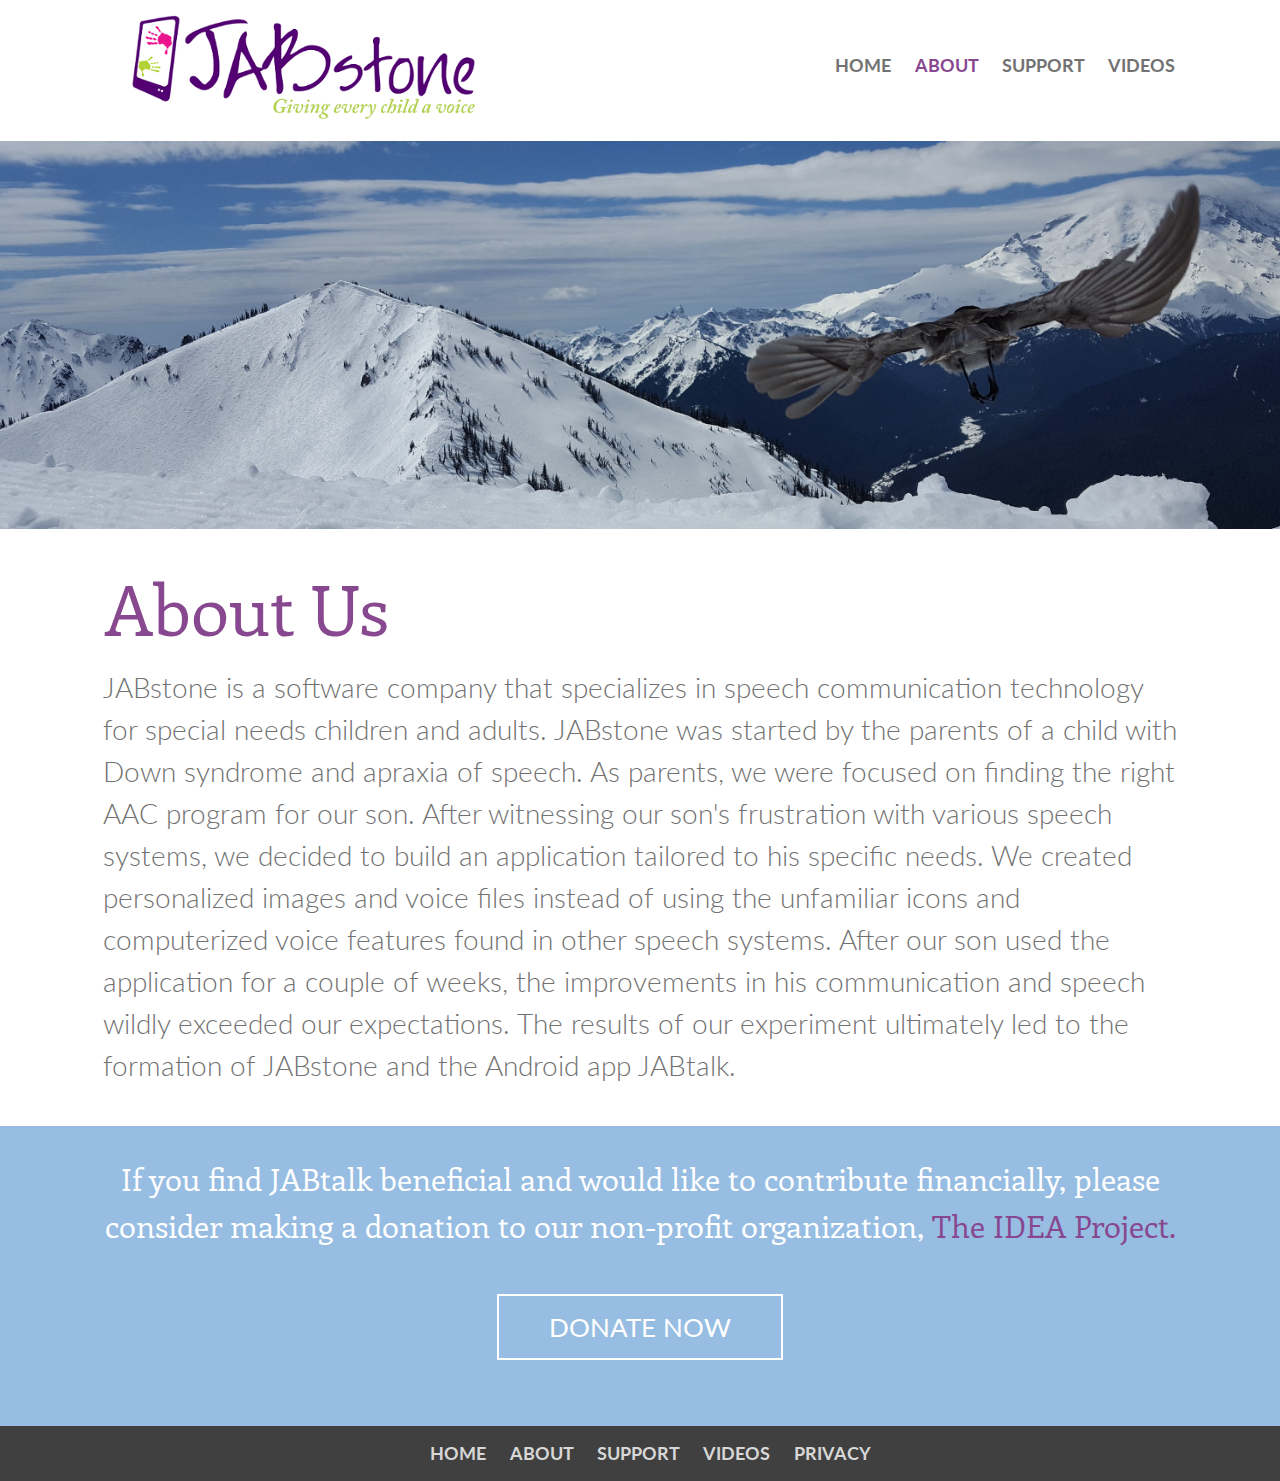
<file: about.html>
<!DOCTYPE html>
<html lang="en">
    <head>
        <link rel="stylesheet" type='text/css' href="https://fonts.googleapis.com/css?family=Enriqueta:400,700|Lato:400,300,700">
        <link href="https://fonts.googleapis.com/css?family=Dancing+Script" rel="stylesheet">
        <meta charset="utf-8">
        <meta name="viewport" content="width=device-width, initial-scale=1">
        <title>About: JABstone</title>
        <link rel="stylesheet" type='text/css' href="css/bootstrap.min.css">
        <link rel="stylesheet" type='text/css' href="css/jabstone.css">
        
        <script>
          (function(i,s,o,g,r,a,m){i['GoogleAnalyticsObject']=r;i[r]=i[r]||function(){
          (i[r].q=i[r].q||[]).push(arguments)},i[r].l=1*new Date();a=s.createElement(o),
          m=s.getElementsByTagName(o)[0];a.async=1;a.src=g;m.parentNode.insertBefore(a,m)
          })(window,document,'script','//www.google-analytics.com/analytics.js','ga');

          ga('create', 'UA-21662723-1', 'auto');
          ga('send', 'pageview');

        </script>        
    </head>
    <body>
        <div class="container-fluid idea-container">
            <div class="row header">
                <div class="col-md-3 header-logo-container">
                    <a href="index.html">
                        <img class="header-logo" alt="JABstone Logo" src="images/web-logo.png" />
                    </a>
                </div>
                <div class="col-md-7 header-menu-container">
                    <div class="header-menu text-uppercase idea-gray">
                        <span><a href="index.html">Home</a></span>            
                        <span class="idea-purple"><a href="about.html">About</a></span>            
                        <span><a href="support.html">Support</a></span>   
                        <span><a href="videos.html">Videos</a></span>                                    
                    </div>
                </div>
            </div>
                        
            <div class="row">
                <div class="col-md-12" style="margin-top: 20px; padding: 0px;">
                    <img class="img-responsive" alt="About Us" src="images/about.jpg"/>
                </div>
            </div>
                        
            <div class="row text-left">
                <div class="col-md-6 idea-purple section-header">
                    <h1>About Us</h1>
                </div>                
            </div>            
            <div class="row text-left">
                <div class="col-md-12">
                    <p>JABstone is a software company that specializes in speech communication technology 
                        for special needs children and adults. JABstone was started by the parents of a 
                        child with Down syndrome and apraxia of speech. As parents, we were focused on finding the 
                        right AAC program for our son. After witnessing our son's frustration with 
                        various speech systems, we decided to build an application tailored to his specific
                        needs. We created personalized images and voice files instead of using the unfamiliar 
                        icons and computerized voice features found in other speech systems. After our son used 
                        the application for a couple of weeks, the improvements in his communication and 
                        speech wildly exceeded our expectations. The results of our experiment ultimately led 
                        to the formation of JABstone and the Android app JABtalk.
                    </p>     
              
                </div>
            </div>    

            <div class="row text-center section-donate" style="margin-top: 30px">
                <div class="col-md-12 idea-white">
                    <p>If you find JABtalk beneficial and would like to contribute financially, please 
                        consider making a donation to our non-profit organization, <a href="https://theideaproject.org" target="_blank"> <span style="color: #88488f;">The IDEA Project.</span></a>
                    </p>
                </div>
            </div> 
            
            <div class="row text-center section-donate">
                <div class="col-md-12" style="margin: 50px 0px 80px 0px">
                        <a href="https://theideaproject.org/donate.html" target="_blank">
                        <span class="text-uppercase button-learn-more-white">Donate Now</span>
                    </a>
                </div>
            </div>  
            
            
            <!-- Footer section -->
            <div class="row text-center section-footer">
                    <div class="col-md-12 footer-menu">
                        <div class="text-uppercase">
                            <span><a href="index.html">Home</a></span>
                            <span><a href="about.html">About</a></span>
                            <span><a href="support.html">Support</a></span>    
                            <span><a href="videos.html">Videos</a></span>  
                            <span><a href="privacy.html">Privacy</a></span>                                       
                        </div>
                    </div>           
                </div>
        </div>
    </body>
</html>
</file>
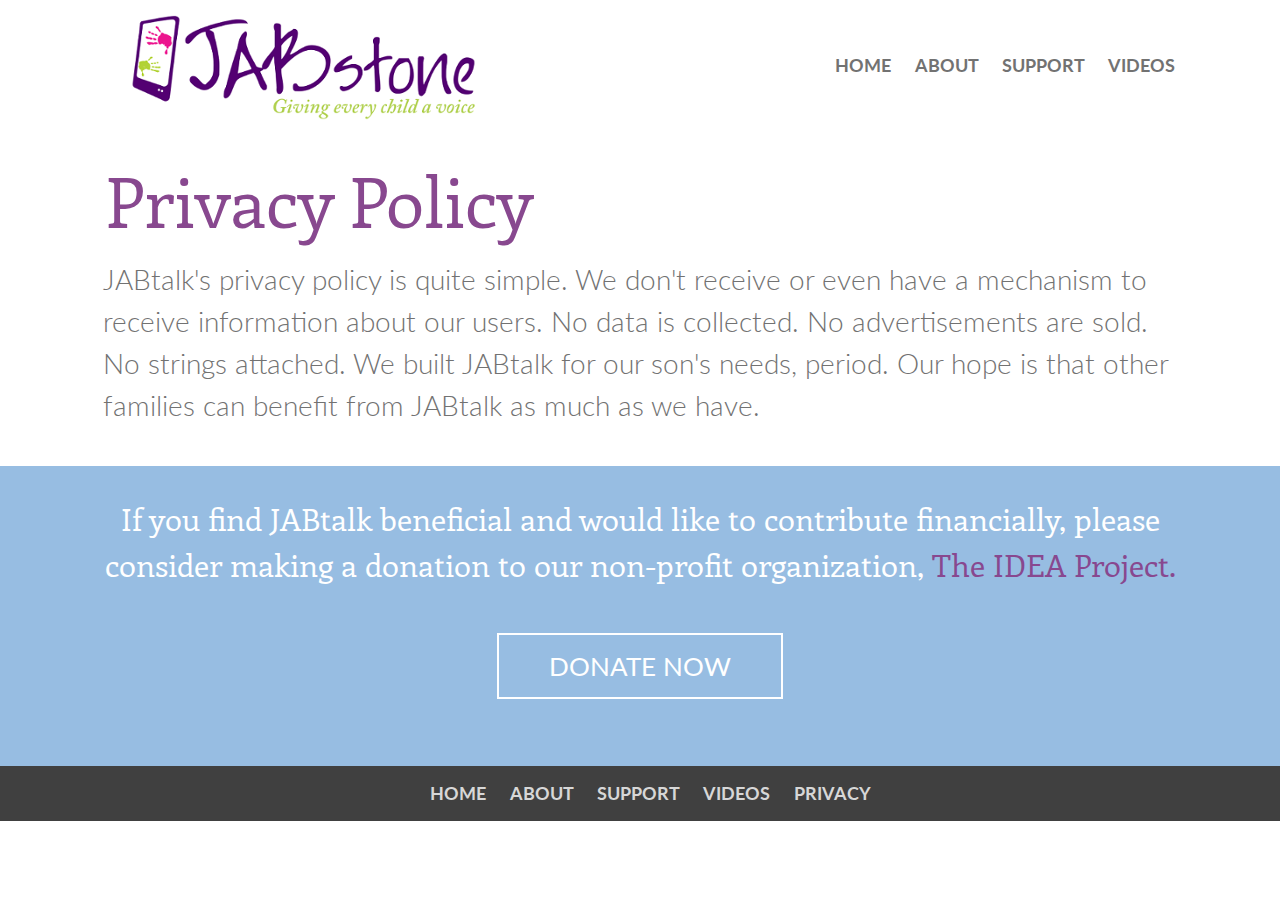
<file: privacy.html>
<!DOCTYPE html>
<html lang="en">
    <head>
        <link rel="stylesheet" type='text/css' href="https://fonts.googleapis.com/css?family=Enriqueta:400,700|Lato:400,300,700">
        <meta charset="utf-8">
        <meta name="viewport" content="width=device-width, initial-scale=1">
        <title>Privacy: JABstone</title>
        <link rel="stylesheet" type='text/css' href="css/bootstrap.min.css">
        <link rel="stylesheet" type='text/css' href="css/jabstone.css">
        
        <script>
          (function(i,s,o,g,r,a,m){i['GoogleAnalyticsObject']=r;i[r]=i[r]||function(){
          (i[r].q=i[r].q||[]).push(arguments)},i[r].l=1*new Date();a=s.createElement(o),
          m=s.getElementsByTagName(o)[0];a.async=1;a.src=g;m.parentNode.insertBefore(a,m)
          })(window,document,'script','//www.google-analytics.com/analytics.js','ga');

          ga('create', 'UA-21662723-1', 'auto');
          ga('send', 'pageview');

        </script>        
    </head>
    <body>
        <div class="container-fluid idea-container">
            <div class="row header">
                <div class="col-md-3 header-logo-container">
                    <a href="index.html">
                        <img class="header-logo" alt="JABstone Logo" src="images/web-logo.png" />
                    </a>
                </div>
                <div class="col-md-7 header-menu-container">
                    <div class="header-menu text-uppercase idea-gray">
                        <span><a href="index.html">Home</a></span>            
                        <span><a href="about.html">About</a></span>            
                        <span><a href="support.html">Support</a></span>   
                        <span><a href="videos.html">Videos</a></span>                                
                    </div>
                </div>
            </div>                    
                        
            <div class="row text-left">
                <div class="col-md-6 idea-purple section-header">
                    <h1>Privacy Policy</h1>
                </div>                
            </div>            
            <div class="row text-left">
                <div class="col-md-12">
                    <p>
                        JABtalk's privacy policy is quite simple. We don't receive or even have a mechanism to receive information about our users.
                        No data is collected. No advertisements are sold. No strings attached. We built JABtalk for our son's needs, period. Our
                        hope is that other families can benefit from JABtalk as much as we have. 
                    </p>                     
                </div>
            </div>    

            <div class="row text-center section-donate" style="margin-top: 30px">
                <div class="col-md-12 idea-white">
                    <p>If you find JABtalk beneficial and would like to contribute financially, please 
                        consider making a donation to our non-profit organization, <a href="https://theideaproject.org" target="_blank"> <span style="color: #88488f;">The IDEA Project.</span></a>
                    </p>
                </div>
            </div> 
                
            <div class="row text-center section-donate">
                <div class="col-md-12" style="margin: 50px 0px 80px 0px">
                        <a href="https://theideaproject.org/donate.html" target="_blank">
                        <span class="text-uppercase button-learn-more-white">Donate Now</span>
                    </a>
                </div>
            </div>  
            
            <!-- Footer section -->
            <div class="row text-center section-footer">
                    <div class="col-md-12 footer-menu">
                        <div class="text-uppercase">
                            <span><a href="index.html">Home</a></span>
                            <span><a href="about.html">About</a></span>
                            <span><a href="support.html">Support</a></span>    
                            <span><a href="videos.html">Videos</a></span>  
                            <span><a href="privacy.html">Privacy</a></span>                                       
                        </div>
                    </div>           
                </div>
        </div>
    </body>
</html>
</file>
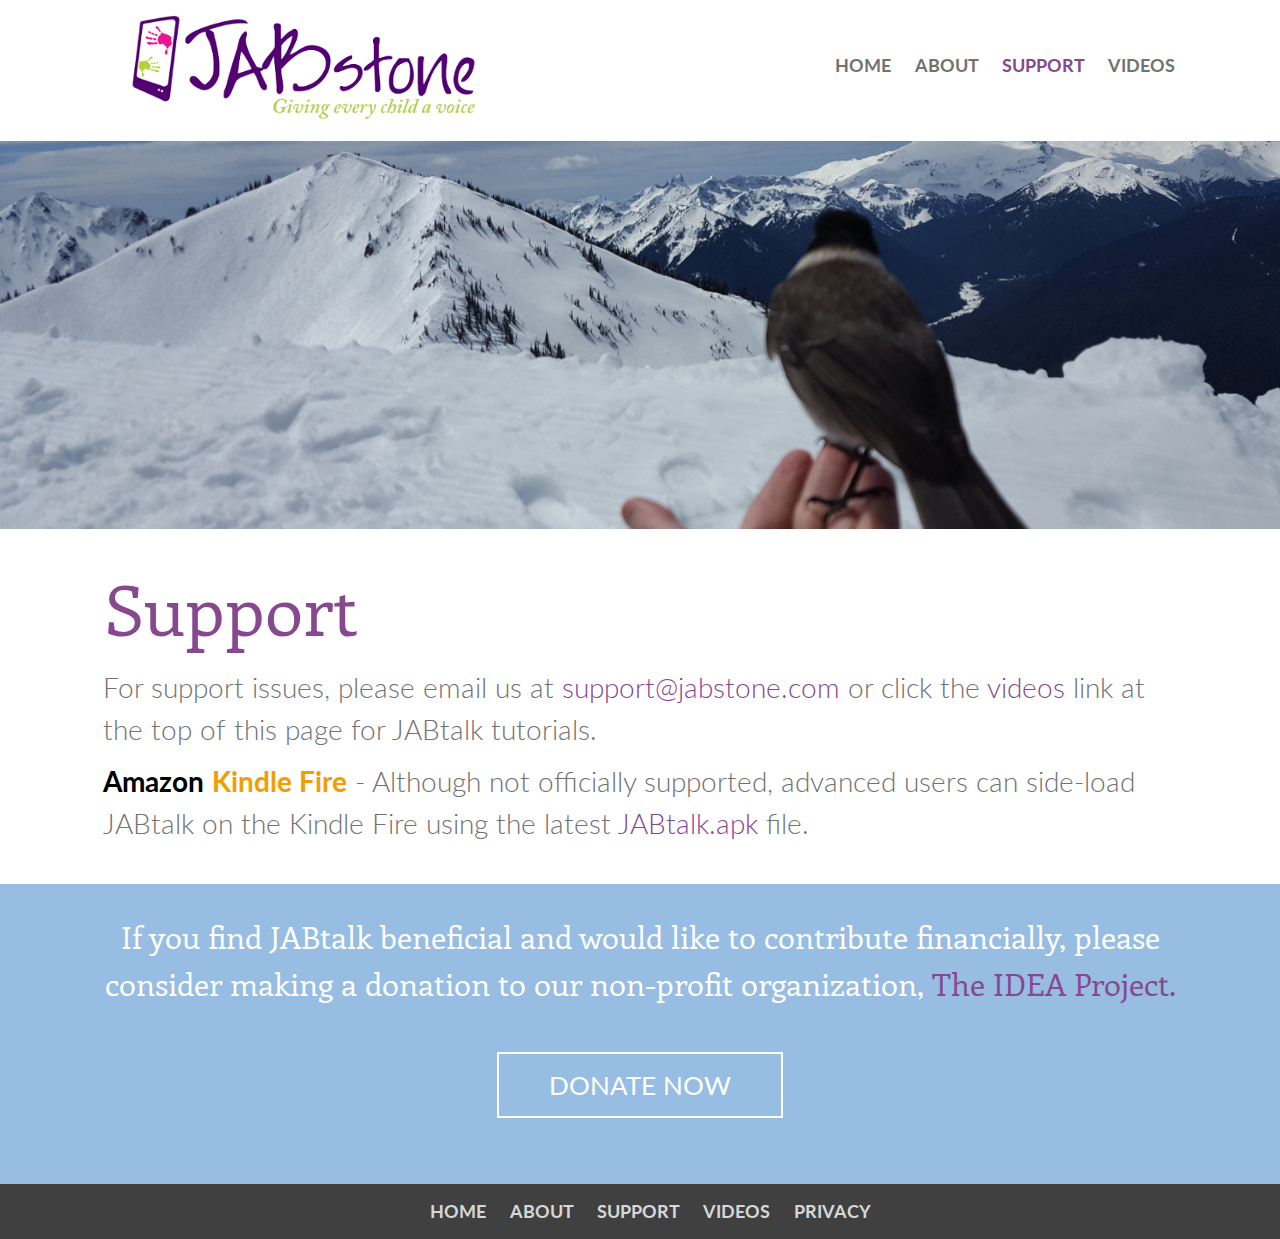
<file: support.html>
<!DOCTYPE html>
<html lang="en">

<head>
    <link rel="stylesheet" type='text/css'
        href="https://fonts.googleapis.com/css?family=Enriqueta:400,700|Lato:400,300,700">
    <meta charset="utf-8">
    <meta name="viewport" content="width=device-width, initial-scale=1">
    <title>Support: JABstone</title>
    <link rel="stylesheet" type='text/css' href="css/bootstrap.min.css">
    <link rel="stylesheet" type='text/css' href="css/jabstone.css">

    <script>
        (function (i, s, o, g, r, a, m) {
            i['GoogleAnalyticsObject'] = r; i[r] = i[r] || function () {
                (i[r].q = i[r].q || []).push(arguments)
            }, i[r].l = 1 * new Date(); a = s.createElement(o),
                m = s.getElementsByTagName(o)[0]; a.async = 1; a.src = g; m.parentNode.insertBefore(a, m)
        })(window, document, 'script', '//www.google-analytics.com/analytics.js', 'ga');

        ga('create', 'UA-21662723-1', 'auto');
        ga('send', 'pageview');

    </script>
</head>

<body>
    <div class="container-fluid idea-container">
        <div class="row header">
            <div class="col-md-3 header-logo-container">
                <a href="index.html">
                    <img class="header-logo" alt="JABstone Logo" src="images/web-logo.png" />
                </a>
            </div>
            <div class="col-md-7 header-menu-container">
                <div class="header-menu text-uppercase idea-gray">
                    <span><a href="index.html">Home</a></span>
                    <span><a href="about.html">About</a></span>
                    <span class="idea-purple"><a href="support.html">Support</a></span>
                    <span><a href="videos.html">Videos</a></span>
                </div>
            </div>
        </div>

        <div class="row">
            <div class="col-md-12" style="margin-top: 20px; padding: 0px;">
                <img class="img-responsive" alt="About Us" src="images/support.jpg" />
            </div>
        </div>

        <div class="row text-left">
            <div class="col-md-6 idea-purple section-header">
                <h1>Support</h1>
            </div>
        </div>
        <div class="row text-left">
            <div class="col-md-12">
                <p>For support issues, please email us at <a href="mailto:support@jabstone.com"><span
                            style="color: #88488f;">support@jabstone.com</span></a>
                    or click the <a href="videos.html"><span style="color: #88488f;">videos</span></a> link at the top
                    of this page for JABtalk tutorials.
                </p>
                <p>
                    <strong style="color: #000000;">Amazon</strong> <strong style="color: #f39e00;">Kindle Fire</strong>
                    - Although not officially supported, advanced users can
                    side-load JABtalk on the Kindle Fire using the latest <a
                        href="https://github.com/jabstone/JABtalk/releases/download/5.3.2/JABtalk_v5.3.2.apk"><span
                            style="color: #88488f;">JABtalk.apk</span></a> file.
                </p>
            </div>
        </div>

        <div class="row text-center section-donate" style="margin-top: 30px">
            <div class="col-md-12 idea-white">
                <p>If you find JABtalk beneficial and would like to contribute financially, please
                    consider making a donation to our non-profit organization, <a href="https://theideaproject.org"
                        target="_blank"> <span style="color: #88488f;">The IDEA Project.</span></a>
                </p>
            </div>
        </div>

        <div class="row text-center section-donate">
            <div class="col-md-12" style="margin: 50px 0px 80px 0px">
                <a href="https://theideaproject.org/donate.html" target="_blank">
                    <span class="text-uppercase button-learn-more-white">Donate Now</span>
                </a>
            </div>
        </div>


        <!-- Footer section -->
        <div class="row text-center section-footer">
            <div class="col-md-12 footer-menu">
                <div class="text-uppercase">
                    <span><a href="index.html">Home</a></span>
                    <span><a href="about.html">About</a></span>
                    <span><a href="support.html">Support</a></span>
                    <span><a href="videos.html">Videos</a></span>
                    <span><a href="privacy.html">Privacy</a></span>
                </div>
            </div>
        </div>


    </div>
</body>

</html>
</file>
<file: css/jabstone.css>
* {
    /*border: 1px solid red !important;*/
}

a:link { color: inherit; text-decoration: none; } 
a:hover { color: inherit; text-decoration: none; } 
a:visited { color: inherit; text-decoration: none; } 
a:active { color: inherit; text-decoration: none; } 

.idea-container {
    margin:auto;
    margin-top: 15px;
    max-width: 1494px;
}

.header-menu-container {
    float: right;
    margin-right: 7%;
}

.header-menu {      
    text-align: right;
    font-family: 'Lato', sans-serif;
    font-size: 18px;
    font-weight: 700;    
}

.signature {
    font-family: 'Dancing Script', cursive;
    font-size: 35px;
    color: #88488f;
}

.header-menu span {
    margin-left: 20px;    
} 

.header-logo-container {
    margin-left: 2%;
}

.header-logo {  
    margin-left: 30%;
}

.img-responsive {
    margin: auto;
}

.footer-menu {         
    color: #D7D7D7;    
    text-align: center;
    font-family: 'Lato', sans-serif;
    font-size: 18px;
    font-weight: 700;   
    line-height: 55px;   
    margin: auto;
    display: block;
}

.footer-menu span {
    margin-left: 20px; 
}

.footer-logo {  
    margin-left: 20%;
}

.footer-social {
    line-height: 125px;   
    text-align: center;
    margin: auto;   
    display: block;
    min-height: 1em; 
    padding: 0px;
}

h1 {
    font-family: 'Enriqueta', serif;
    font-size: 500%;
    font-weight: 400;   
    margin: 40px 0px 20px 0px;
}

p {
    font-family: 'Lato', sans-serif;
    font-size: 28px;
    font-weight: 300;    
    color: #727272;
    margin-right: 7%;
    margin-left: 7%;
    line-height: 1.5em;
}


.normal-text {
    font-family: 'Lato', sans-serif;
    font-size: 21px;
    font-weight: 300;
    color: #676767;
    margin-right: 7%;
    margin-left: 7%;
    margin-top: 1.4em;
    line-height: 1.4em;        
}

.section-header {
    margin-left: 7%;
}

.section-program {
    background-color: #88488f;
}

.section-program p {
    color: #FFFFFF;
}

.section-donate {
    background-color: #97bde2;
}

.section-donate p {
    color: #FFFFFF;
    padding-top: 30px;
}

.section-donate p {
    font-family: 'Enriqueta', serif;
    font-size: 2.2em;
    font-weight: 400;    
    text-align: center;
}

.section-footer {
    background-color: #404040;
}

.button-learn-more-purple {
    font-family: 'Lato', sans-serif;
    font-size: 26px;
    font-weight: 400;   
    color: #88488f;
    border: 2px solid #88488f;    
    padding: 15px 50px 15px 50px;
    cursor: pointer;
}

.button-learn-more-white {
    font-family: 'Lato', sans-serif;
    font-size: 26px;
    font-weight: 400;   
    color: white;
    border: 2px solid white;    
    padding: 15px 50px 15px 50px;
    cursor: pointer;
}

.section-aboutus {
    background-color: #F2F2F2  ;
} 

#button-donate {
    display: block;
    background: url(../images/paypal.png) no-repeat top;
}

#button-donate:active {
    display: block;
    background: url(../images/paypal-active.png) no-repeat top;
}

.donate-bubble-container {
	text-align: center;
	display: table;
	margin: auto;
}
.donate-bubble {
	 border-radius: 15px;
    border: 2px solid #727272;
    background-color: #eeeeee;
    padding: 10px;
    width: 240px;
    height: 245px;
    margin-left: 20px;
    font-size: 1.6em;
    margin-top: 10px;
    display: inline-grid;
    cursor: pointer;
}

.donate-bubble span {
	font-weight: bold;
	font-size: 1.8em;
}


.idea-purple {
    color: #88488f;
}

.idea-gray {
    color: #727272;
}

.idea-dark-gray {
    color: #404040;
}

.idea-white {
    color: white;
}

.idea-blue {
    color: #97bde2;
}



/* Large desktops and laptops */
@media (min-width: 1200px) {
    .header-menu {
        line-height: 100px;   
    }       
    .button-learn-more-purple {
        font-size: 26px;
    }
    .button-learn-more-white {
        font-size: 26px;
    }     
    .footer-social {
        line-height: 125px;
        margin: auto;
    }              
}

/* Landscape tablets and medium desktops */
@media (min-width: 992px) and (max-width: 1199px) {
    .header-menu {
        line-height: 100px;        
    }        
    .button-learn-more-purple {
        font-size: 26px;
    }
    .button-learn-more-white {
        font-size: 26px;
    }        
    .footer-logo     {
        text-align: center;
        margin: auto;
    }       
    .footer-social {
        text-align: center;
        margin: auto;
        display: flex;
    }        
}

/* Portrait tablets and small desktops */
@media (min-width: 768px) and (max-width: 991px) {
    h1 {
        font-size: 350%;
    }    
    p {
        font-size: 29px;  
        line-height: 1.6em;
    }       
    .normal-text {
        font-size: 24px;
        line-height: 1.6em;    
    } 
    .header-menu-container {
        float: none;
    }    
    .header-menu {
        line-height: 70px;
        margin: auto;
        text-align: center;
    }       
    .header-logo-container {
        margin: auto;
    }       
    .header-logo {
        display: block;
        margin: auto;
    }        
    .button-learn-more-purple {
        font-size: 22px;
    }
    .button-learn-more-white {
        font-size: 22px;
    }     
    .section-donate p {
        margin: auto;
        font-size: 3.8em;
    }      
    .footer-logo     {
        text-align: center;
        margin: auto;
    }     
    .footer-social {
        text-align: center;
        display: block;
        margin: auto;
        line-height: 80px;  
    }     
    .footer-menu {
        line-height: 40px;   
        display: block;
    }     
}

/* Landscape phones and portrait tablets */
@media (min-width: 491px) and (max-width: 767px) {
    h1 {
        font-size: 300%;
    }    
    p {
        font-size: 25px;  
        line-height: 1.6em;
    }       
    .normal-text {
        font-size: 22px;
        line-height: 1.6em;    
    }     
    .header-menu-container {
        float: none;
        margin: auto;
    }        
    .header-menu {
        line-height: 50px;
        text-align: center;
    } 
    .header-menu span {
        margin-left: 10px;
    }    
    .header-logo-container {
        margin: auto;
    }       
    .header-logo {
        display: block;
        margin: auto;
    } 
    .footer-logo     {
        text-align: center;
        margin: auto;
    }     
    .footer-social {
        line-height: 80px;
    }     
    .footer-menu {
        line-height: 25px;   
        display: block;
    }     
    .button-learn-more-purple {
        font-size: 20px;
    }
    .button-learn-more-white {
        font-size: 20px;
    }
    .section-donate p {
        margin: auto;
        font-size: 3em;
    }    
    form input[type="image"] {
        width: 290px;
    }        
}

/* Portrait phones and smaller */
@media (max-width: 490px) {
    h1 {
        font-size: 250%;
    }        
    p {
        font-size: 24px;  
        line-height: 1.5em;
    }       
    .normal-text {
        font-size: 21px;
        line-height: 1.5em;    
    }     
    .header-menu-container {
        float: none;
        margin: auto;
    }        
    .header-menu {
        line-height: 50px;
        text-align: center;
    } 
    .header-menu span {
        margin-left: 5px;
    }    
    .header-logo-container {
        margin: auto;
    }       
    .header-logo {
        display: block;
        margin: auto;
    } 
    .footer-menu span {
        margin-left: 4px;
    }
    .footer-menu {
        line-height: 40px; 
        display: block;
    }    
    .footer-logo     {
        text-align: center;
        margin: auto;
    } 
    .footer-social {
        line-height: 80px;
    }     
    .button-learn-more-purple {
        font-size: 18px;
    }
    .button-learn-more-white {
        font-size: 18px;
    }    
    .section-donate p {
        margin: auto;
        font-size: 2.5em;
    }    
    form input[type="image"] {
        width: 230px;
    }        
}
</file>
